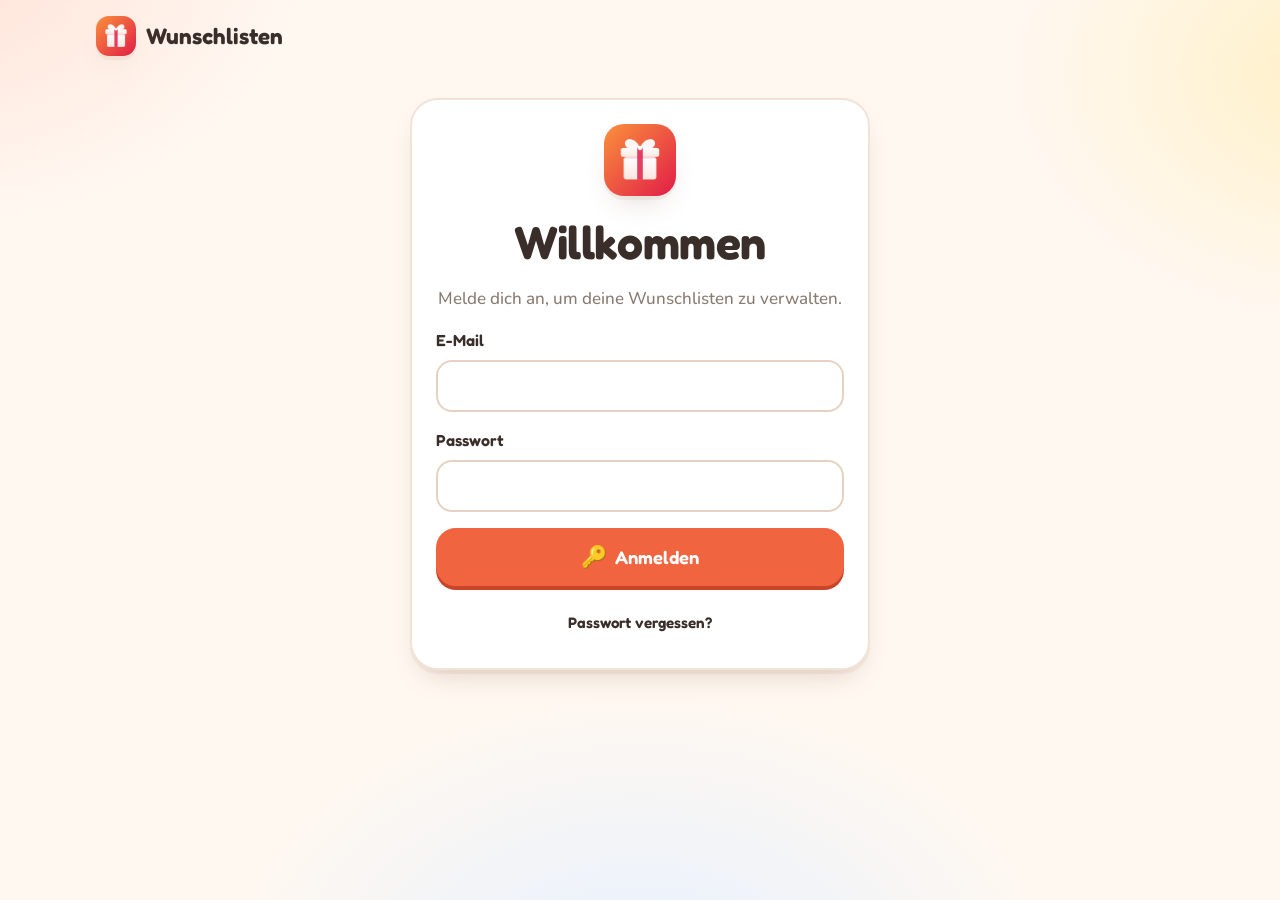
<file: index.html>
<!doctype html>
<html lang="de">
<head>
  <meta charset="utf-8">
  <meta name="viewport" content="width=device-width, initial-scale=1, viewport-fit=cover">
  <meta name="robots" content="noindex">
  <title>Wunschlisten</title>
  <link rel="icon" href="assets/icons/icon.svg" type="image/svg+xml">
  <link rel="apple-touch-icon" href="assets/icons/apple-touch-icon.png">
  <link rel="manifest" href="manifest.webmanifest">
  <meta name="theme-color" content="#fff8f1" media="(prefers-color-scheme: light)">
  <meta name="theme-color" content="#1a1517" media="(prefers-color-scheme: dark)">
  <meta name="apple-mobile-web-app-capable" content="yes">
  <meta name="mobile-web-app-capable" content="yes">
  <meta name="apple-mobile-web-app-title" content="Wunschlisten">
  <meta name="apple-mobile-web-app-status-bar-style" content="default">
  <link rel="preload" href="assets/fonts/fredoka.woff2" as="font" type="font/woff2" crossorigin>
  <link rel="preload" href="assets/fonts/nunito.woff2" as="font" type="font/woff2" crossorigin>
  <link rel="stylesheet" href="assets/style.css?v=202611032316">
</head>
<body>
  <header class="topbar">
    <a class="brand" href="#/"><img src="assets/icons/icon-192.png" alt=""> Wunschlisten</a>
    <div class="userbox" id="userbox"></div>
  </header>

  <main id="app"><p class="loading">Lädt …</p></main>

  <!-- Person anlegen / bearbeiten -->
  <dialog id="person-dialog">
    <form method="dialog" id="person-form" class="stack">
      <h2><span class="emo">📝</span><span id="person-dialog-title">Neue Wunschliste</span></h2>
      <label class="field">Für wen ist die Liste?
        <input type="text" name="name" required maxlength="80" placeholder="z. B. Lena" autocomplete="off">
      </label>
      <div class="field">Anlass
        <div class="seg" role="radiogroup">
          <label><input type="radio" name="theme" value="birthday" checked><span class="emo">🎂</span>Geburtstag</label>
          <label><input type="radio" name="theme" value="christmas"><span class="emo">🎄</span>Weihnachten</label>
          <label><input type="radio" name="theme" value="other"><span class="emo">🎁</span>Sonstiges</label>
        </div>
      </div>
      <div class="field" id="palette-field">Farbe
        <div class="seg two" role="radiogroup">
          <label><input type="radio" name="palette" value="pink" checked><span class="swatch pink"></span>Rosa</label>
          <label><input type="radio" name="palette" value="green"><span class="swatch green"></span>Pastellgrün</label>
        </div>
      </div>
      <label class="field" id="event-date-field"><span id="event-date-label">Geburtstag</span>
        <span class="hint" id="event-date-hint">(optional – mit Geburtsjahr zeigen wir auch das Alter)</span>
        <input type="date" name="event_date">
      </label>
      <label class="field">Titel <span class="hint">(optional, z. B. „7. Geburtstag“ oder „Weihnachten 2026“)</span>
        <input type="text" name="occasion" maxlength="120" autocomplete="off">
      </label>
      <div class="dialog-actions">
        <button type="button" class="btn" data-close>Abbrechen</button>
        <button type="submit" class="btn primary"><span class="emo">💾</span> Speichern</button>
      </div>
    </form>
  </dialog>

  <!-- Wunsch anlegen / bearbeiten -->
  <dialog id="item-dialog">
    <form method="dialog" id="item-form" class="stack">
      <h2><span class="emo">🎁</span><span id="item-dialog-title">Neuer Wunsch</span></h2>
      <div class="field">Link zum Produkt <span class="hint">(optional – Titel, Preis und Bild werden dann automatisch geladen)</span>
        <div class="input-row">
          <input type="text" inputmode="url" name="url" maxlength="2000" placeholder="https://…" autocomplete="off">
          <button type="button" class="btn primary" id="fetch-info"><span class="emo">✨</span> Laden</button>
        </div>
        <div class="fetch-status" id="fetch-status"></div>
      </div>
      <label class="field">Produkt
        <input type="text" name="title" required maxlength="200" placeholder="z. B. LEGO Baumhaus" autocomplete="off">
      </label>
      <div class="two-col">
        <label class="field">Preis in € <span class="hint">(optional)</span>
          <input type="text" name="price" inputmode="decimal" placeholder="49,99" autocomplete="off">
        </label>
        <label class="check" style="padding-bottom:12px"><input type="checkbox" name="favorite"> ❤️ Herzenswunsch</label>
      </div>
      <div class="option-box" id="auto-price-row"><label class="check"><input type="checkbox" name="auto_price" checked> 🔄 Preis automatisch aus dem Link aktuell halten</label></div>
      <div class="field">Produktbild <span class="hint">(optional – auch per Einfügen aus der Zwischenablage)</span>
        <div class="img-picker">
          <div class="img-preview" id="img-preview">Kein Bild</div>
          <div class="stack" style="flex:1">
            <label class="btn sm file-btn"><span class="emo">📷</span> Foto wählen
              <input type="file" name="image" id="image-input" accept="image/*"></label>
            <button type="button" class="btn sm danger" id="image-remove" hidden><span class="emo">🗑️</span> Entfernen</button>
          </div>
        </div>
      </div>
      <label class="field">Notiz <span class="hint">(optional, z. B. Größe, Farbe)</span>
        <textarea name="note" maxlength="500" rows="2"></textarea>
      </label>
      <div class="dialog-actions">
        <button type="button" class="btn" data-close>Abbrechen</button>
        <button type="submit" class="btn primary" id="item-save"><span class="emo">💾</span> Speichern</button>
      </div>
    </form>
  </dialog>

  <div id="toast" class="toast" role="status" aria-live="polite"></div>

  <script src="vendor/supabase.js"></script>
  <script src="assets/config.js?v=202611032316"></script>
  <script type="module" src="assets/admin.js?v=202611032316"></script>
</body>
</html>
</file>
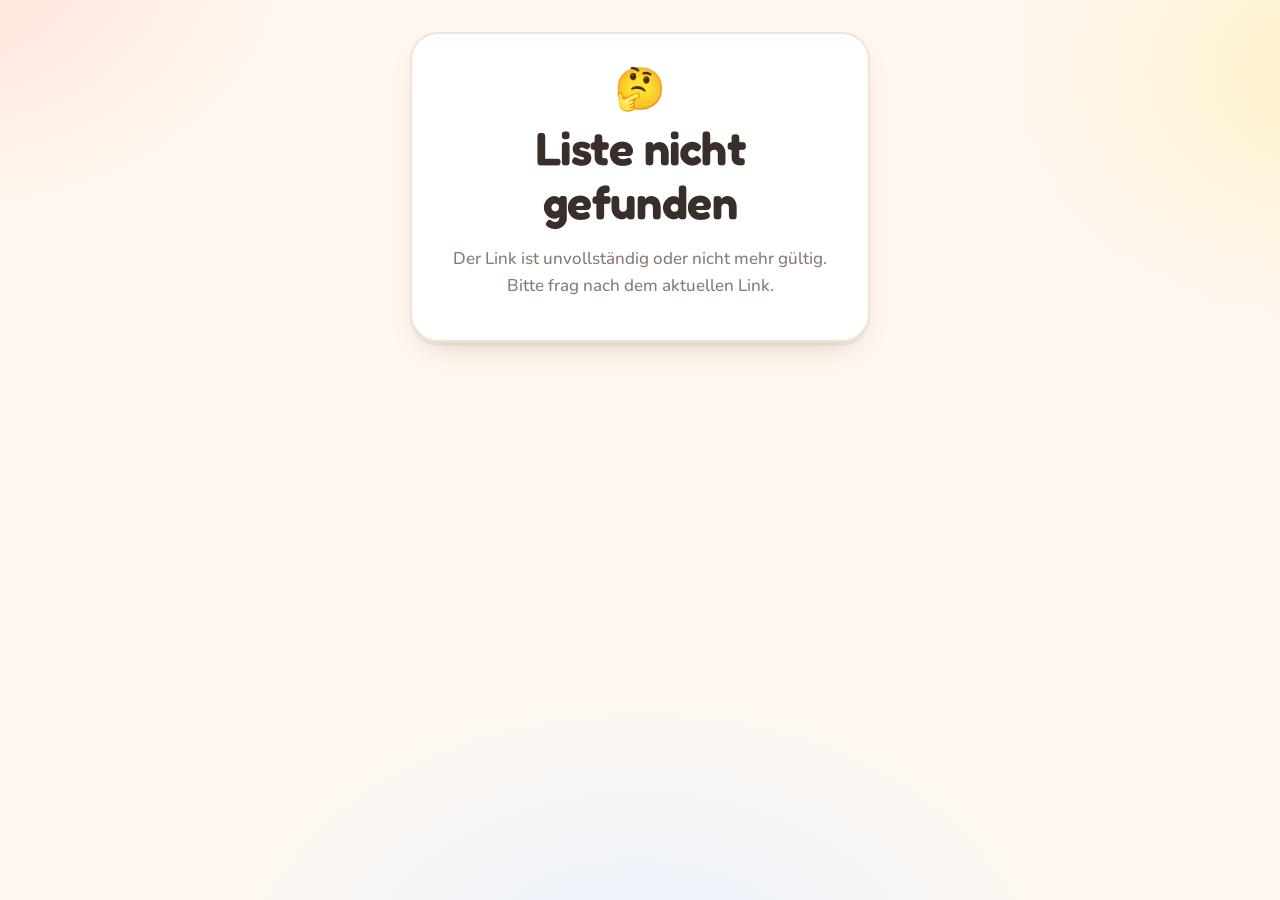
<file: liste.html>
<!doctype html>
<html lang="de">
<head>
  <meta charset="utf-8">
  <meta name="viewport" content="width=device-width, initial-scale=1, viewport-fit=cover">
  <meta name="robots" content="noindex">
  <meta name="referrer" content="no-referrer">
  <title>Wunschliste</title>
  <link rel="icon" href="assets/icons/icon.svg" type="image/svg+xml">
  <link rel="apple-touch-icon" href="assets/icons/apple-touch-icon.png">
  <meta name="theme-color" content="#fff8f1" media="(prefers-color-scheme: light)">
  <meta name="theme-color" content="#1a1517" media="(prefers-color-scheme: dark)">
  <meta name="apple-mobile-web-app-title" content="Wunschliste">
  <link rel="preload" href="assets/fonts/fredoka.woff2" as="font" type="font/woff2" crossorigin>
  <link rel="preload" href="assets/fonts/nunito.woff2" as="font" type="font/woff2" crossorigin>
  <link rel="stylesheet" href="assets/style.css?v=202611032316">
</head>
<body>
  <main id="app"><p class="loading">Wunschliste wird geladen …</p></main>

  <dialog id="claim-dialog">
    <form method="dialog" id="claim-form" class="stack">
      <h2><span class="emo">🎁</span>Besorge ich</h2>
      <p id="claim-item-title" style="margin:0;font-weight:600"></p>
      <p class="muted small" style="margin:0">Der Wunsch wird danach für alle anderen als gekauft angezeigt,
        damit nichts doppelt geschenkt wird.</p>
      <p class="preview-hint" id="claim-preview-hint" hidden>🧪 <strong>Vorschau:</strong> Es wird nichts gespeichert – du siehst nur, was Schenkende erleben.</p>
      <label class="field">Dein Name <span class="hint">(sehen die anderen Schenkenden)</span>
        <input type="text" name="claimer" required maxlength="60" placeholder="Dein Name" autocomplete="name">
      </label>
      <div class="dialog-actions">
        <button type="button" class="btn" data-close>Abbrechen</button>
        <button type="submit" class="btn primary" id="claim-submit"><span class="emo">🎉</span> Ja, besorge ich</button>
      </div>
    </form>
  </dialog>

  <div id="toast" class="toast" role="status" aria-live="polite"></div>

  <script src="vendor/supabase.js"></script>
  <script src="assets/config.js?v=202611032316"></script>
  <script type="module" src="assets/liste.js?v=202611032316"></script>
</body>
</html>
</file>
<file: assets/style.css>
/* ===================================================================
   Wishlist – verspieltes Design
   Schriften: Fredoka (Überschriften, Buttons) & Nunito (Text), SIL OFL
   =================================================================== */

@font-face {
  font-family: "Fredoka";
  src: url("fonts/fredoka.woff2") format("woff2");
  font-weight: 300 700;
  font-display: swap;
}
@font-face {
  font-family: "Nunito";
  src: url("fonts/nunito.woff2") format("woff2");
  font-weight: 200 1000;
  font-display: swap;
}

:root {
  --bg: #fff8f1;
  --blob-1: #ffe1d6;
  --blob-2: #fff0c7;
  --blob-3: #e5f0ff;
  --surface: #ffffff;
  --surface-2: #fdf3ea;
  --text: #3a2e2a;
  --muted: #8a7b72;
  --border: #f1e3d6;
  --border-strong: #e6d2c1;
  --accent: #f0643f;
  --accent-hover: #d9502d;
  --accent-soft: #ffe9e0;
  --accent-shadow: #c8452a;
  --on-accent: #ffffff;
  --grad: linear-gradient(135deg, #ffb26b 0%, #ff7a59 45%, #f2466e 100%);
  --pattern: radial-gradient(circle at 20% 30%, rgba(255,255,255,.35) 0 3px, transparent 3.5px),
             radial-gradient(circle at 70% 70%, rgba(255,255,255,.22) 0 4px, transparent 4.5px);
  --pattern-size: 60px 60px, 90px 90px;
  --ok: #1f9d55;
  --ok-soft: #dcf7e6;
  --ok-shadow: #167a41;
  --danger: #e0475a;
  --danger-soft: #ffe5e8;
  --fav: #f2466e;
  --shadow-sm: 0 2px 0 rgba(120, 70, 40, .06);
  --shadow: 0 4px 0 rgba(120, 70, 40, .06), 0 14px 30px -14px rgba(120, 70, 40, .28);
  --shadow-lg: 0 6px 0 rgba(120, 70, 40, .07), 0 24px 50px -18px rgba(120, 70, 40, .38);
  --radius: 28px;
  --radius-sm: 16px;
  --font-display: "Fredoka", "Nunito", system-ui, sans-serif;
  --font-body: "Nunito", system-ui, -apple-system, "Segoe UI", Roboto, sans-serif;
  color-scheme: light;
}

@media (prefers-color-scheme: dark) {
  :root:not([data-theme="light"]) {
    --bg: #1a1517;
    --blob-1: #3a2026;
    --blob-2: #33281a;
    --blob-3: #1c2536;
    --surface: #251e21;
    --surface-2: #2f272a;
    --text: #f8ede6;
    --muted: #b6a49b;
    --border: #3b3034;
    --border-strong: #4a3d41;
    --accent: #ff8a65;
    --accent-hover: #ffa486;
    --accent-soft: #42262a;
    --accent-shadow: #b5553a;
    --on-accent: #2b130b;
    --ok: #5ee08f;
    --ok-soft: #173a26;
    --ok-shadow: #1f7a45;
    --danger: #ff7a89;
    --danger-soft: #45222a;
    --fav: #ff7aa0;
    --shadow-sm: 0 2px 0 rgba(0,0,0,.3);
    --shadow: 0 4px 0 rgba(0,0,0,.25), 0 14px 30px -14px rgba(0,0,0,.7);
    --shadow-lg: 0 6px 0 rgba(0,0,0,.25), 0 24px 50px -18px rgba(0,0,0,.8);
    color-scheme: dark;
  }
}

/* ---------- Anlass-Themen ---------- */

[data-occasion="birthday"] {
  --accent: #ec4f9a;
  --accent-hover: #d63a85;
  --accent-soft: #ffe6f2;
  --accent-shadow: #b52f71;
  --grad: linear-gradient(135deg, #ff9ccf 0%, #c98bff 55%, #8fa2ff 100%);
  --pattern:
    radial-gradient(circle at 30% 40%, rgba(255,255,255,.6) 0 3px, transparent 3.5px),
    radial-gradient(circle at 60% 20%, rgba(255,226,92,.85) 0 3.5px, transparent 4px),
    radial-gradient(circle at 80% 70%, rgba(130,220,255,.8) 0 3px, transparent 3.5px),
    radial-gradient(circle at 15% 85%, rgba(255,255,255,.4) 0 5px, transparent 5.5px);
  --pattern-size: 57px 63px, 91px 79px, 73px 101px, 127px 113px;
}
[data-occasion="christmas"] {
  --accent: #2f8f5b;
  --accent-hover: #237347;
  --accent-soft: #e3f3e8;
  --accent-shadow: #1b5e3a;
  /* Rot als weihnachtlicher Akzent */
  --price-fg: #c62828;
  --price-bg: #fde7e4;
  --grad: linear-gradient(150deg, #2e8b57 0%, #1d6b43 55%, #155535 100%);
  --pattern:
    radial-gradient(circle, rgba(255,255,255,.85) 0 2.5px, transparent 3px),
    radial-gradient(circle, rgba(255,255,255,.5) 0 1.8px, transparent 2.3px),
    radial-gradient(circle, rgba(255,255,255,.35) 0 3.5px, transparent 4px);
  --pattern-size: 53px 61px, 37px 43px, 97px 89px;
}
/* Geburtstag in Pastellgrün (seidig, sanft) */
[data-occasion="birthday"][data-palette="green"] {
  --accent: #3e9b78;
  --accent-hover: #2f8264;
  --accent-soft: #e2f3ea;
  --accent-shadow: #2b6e55;
  --grad: linear-gradient(135deg, #e3f5e8 0%, #bfe5cd 45%, #95d0b1 100%);
  --hero-fg: #1d4a39;
  --hero-glass: rgba(255,255,255,.55);
  --pattern:
    radial-gradient(circle at 30% 40%, rgba(255,255,255,.9) 0 3px, transparent 3.5px),
    radial-gradient(circle at 60% 20%, rgba(255,210,63,.75) 0 3.5px, transparent 4px),
    radial-gradient(circle at 80% 70%, rgba(110,190,255,.55) 0 3px, transparent 3.5px),
    radial-gradient(circle at 15% 85%, rgba(255,255,255,.7) 0 5px, transparent 5.5px);
  --pattern-size: 57px 63px, 91px 79px, 73px 101px, 127px 113px;
}
@media (prefers-color-scheme: dark) {
  :root:not([data-theme="light"]) [data-occasion="birthday"][data-palette="green"] { --accent: #7fd6ad; --accent-hover: #a3e4c5; --accent-soft: #1d3a2d; --accent-shadow: #2f7a5a; --on-accent: #0d2a1e; }
}
@media (prefers-color-scheme: dark) {
  :root:not([data-theme="light"]) [data-occasion="birthday"]:not([data-palette="green"]) { --accent: #ff8cc4; --accent-hover: #ffadd6; --accent-soft: #46203a; --accent-shadow: #a83c74; --on-accent: #2b0b1c; }
  :root:not([data-theme="light"]) [data-occasion="christmas"] { --accent: #6fd39a; --accent-hover: #95e2b6; --accent-soft: #1b3826; --accent-shadow: #2a7a4c; --on-accent: #0b2416; --price-fg: #ff8a80; --price-bg: #45211f; }
}

/* ---------- Grundlagen ---------- */

* { box-sizing: border-box; }
[hidden] { display: none !important; }
html { -webkit-text-size-adjust: 100%; }
body {
  margin: 0;
  min-height: 100vh;
  color: var(--text);
  font: 17px/1.55 var(--font-body);
  font-weight: 500;
  -webkit-font-smoothing: antialiased;
  background:
    radial-gradient(520px 380px at -5% -5%, var(--blob-1), transparent 70%),
    radial-gradient(480px 360px at 105% 8%, var(--blob-2), transparent 70%),
    radial-gradient(600px 420px at 50% 110%, var(--blob-3), transparent 70%),
    var(--bg);
  background-attachment: fixed;
}
a { color: var(--accent); }
a:hover { color: var(--accent-hover); }
h1, h2, h3, .display { font-family: var(--font-display); line-height: 1.15; margin: 0 0 .35em; }
h1 { font-size: clamp(2rem, 6vw, 2.9rem); font-weight: 650; letter-spacing: -.01em; }
h2 { font-size: 1.5rem; font-weight: 600; }
h3 { font-size: 1.15rem; font-weight: 600; }
code { background: var(--surface-2); padding: .1em .4em; border-radius: 8px; font-size: .88em; }
img { max-width: 100%; }
strong { font-weight: 800; }

/* ---------- Layout ---------- */

.topbar {
  display: flex; align-items: center; justify-content: space-between; gap: 12px;
  max-width: 1120px; margin: 0 auto; padding: 16px 16px 10px;
}
.brand {
  display: inline-flex; align-items: center; gap: 10px;
  font-family: var(--font-display); font-weight: 650; font-size: 1.4rem;
  color: var(--text); text-decoration: none;
}
.brand img { width: 40px; height: 40px; border-radius: 13px; box-shadow: var(--shadow); transition: transform .3s; }
.brand:hover img { transform: rotate(-8deg) scale(1.06); }
.userbox { display: flex; align-items: center; gap: 10px; color: var(--muted); font-size: .9rem; min-width: 0; }
.userbox .email { overflow: hidden; text-overflow: ellipsis; white-space: nowrap; max-width: 34vw; }
@media (max-width: 560px) { .userbox .email { display: none; } }

main { max-width: 1120px; margin: 0 auto; padding: 4px 16px 80px; }

.card {
  background: var(--surface); border: 2px solid var(--border); border-radius: var(--radius);
  box-shadow: var(--shadow); padding: 24px;
}
.narrow { max-width: 460px; margin: 28px auto; }
.muted { color: var(--muted); }
.small { font-size: .9rem; }
.row { display: flex; gap: 10px; align-items: center; flex-wrap: wrap; }
.spacer { flex: 1; }
.stack > * + * { margin-top: 16px; }
.back {
  display: inline-flex; align-items: center; gap: 6px; margin: 2px 0 14px; padding: 6px 14px 6px 10px;
  background: var(--surface); border: 2px solid var(--border); border-radius: 999px;
  text-decoration: none; font-family: var(--font-display); font-weight: 600; font-size: .95rem; color: var(--muted);
  transition: color .15s, transform .15s;
}
.back:hover { color: var(--accent); transform: translateX(-3px); }
.card h3 { display: flex; align-items: center; gap: 8px; }

/* ---------- Buttons: groß, rund, "drückbar" ---------- */

.btn {
  --btn-bg: var(--surface);
  --btn-fg: var(--text);
  --btn-border: var(--border-strong);
  --btn-shadow: var(--border-strong);
  position: relative;
  display: inline-flex; align-items: center; justify-content: center; gap: 8px;
  min-height: 50px; padding: 12px 22px;
  background: var(--btn-bg); color: var(--btn-fg);
  border: 2px solid var(--btn-border); border-radius: 18px;
  box-shadow: 0 4px 0 var(--btn-shadow);
  font-family: var(--font-display); font-size: 1.05rem; font-weight: 600; line-height: 1.1;
  cursor: pointer; text-decoration: none; white-space: nowrap;
  transition: transform .08s ease, box-shadow .08s ease, background .15s, filter .15s;
  -webkit-tap-highlight-color: transparent;
}
.btn:hover { color: var(--btn-fg); filter: brightness(1.03); transform: translateY(-1px); box-shadow: 0 5px 0 var(--btn-shadow); }
.btn:active { transform: translateY(4px); box-shadow: 0 0 0 var(--btn-shadow); }
.btn:disabled { opacity: .55; cursor: not-allowed; transform: none; box-shadow: 0 4px 0 var(--btn-shadow); }
.btn .emo { font-size: 1.15em; line-height: 1; }
.btn.primary { --btn-bg: var(--accent); --btn-fg: var(--on-accent); --btn-border: var(--accent); --btn-shadow: var(--accent-shadow); }
.btn.primary:hover { --btn-bg: var(--accent-hover); }
.btn.success { --btn-bg: var(--ok); --btn-fg: #fff; --btn-border: var(--ok); --btn-shadow: var(--ok-shadow); }
.btn.danger { --btn-fg: var(--danger); }
.btn.ghost { --btn-bg: transparent; --btn-border: transparent; --btn-shadow: transparent; }
.btn.ghost:hover { --btn-bg: var(--surface-2); }
.btn.sm { min-height: 42px; padding: 8px 16px; font-size: .95rem; border-radius: 14px; }
.btn.block { width: 100%; }
.btn.big { min-height: 58px; font-size: 1.15rem; border-radius: 20px; }
.btn.icon { min-height: 46px; width: 46px; padding: 0; border-radius: 15px; font-size: 1.2rem; }
.btn.light {
  --btn-bg: var(--hero-glass, rgba(255,255,255,.22)); --btn-fg: var(--hero-fg, #fff); --btn-border: rgba(255,255,255,.45); --btn-shadow: rgba(0,0,0,.15);
  backdrop-filter: blur(6px);
}
.btn.light:hover { --btn-bg: rgba(255,255,255,.6); }
.btn .spin { width: 16px; height: 16px; border: 2.5px solid currentColor; border-right-color: transparent; border-radius: 50%; animation: spin .7s linear infinite; }
@keyframes spin { to { transform: rotate(360deg); } }

/* ---------- Formulare ---------- */

label.field, div.field { display: block; font-family: var(--font-display); font-weight: 600; font-size: 1rem; }
.hint { font-family: var(--font-body); font-weight: 500; font-size: .85rem; color: var(--muted); }
input[type="text"], input[type="email"], input[type="password"], input[type="date"], textarea {
  display: block; width: 100%; margin-top: 7px; padding: 13px 16px; min-height: 52px;
  font: 500 1rem var(--font-body); color: var(--text); background: var(--surface);
  border: 2px solid var(--border-strong); border-radius: var(--radius-sm);
  transition: border-color .15s, box-shadow .15s;
}
input:focus, textarea:focus {
  outline: none; border-color: var(--accent);
  box-shadow: 0 0 0 5px color-mix(in srgb, var(--accent) 18%, transparent);
}
.btn:focus-visible, .seg label:focus-within, .back:focus-visible { outline: 3px solid color-mix(in srgb, var(--accent) 55%, transparent); outline-offset: 3px; }
textarea { resize: vertical; min-height: 80px; }
.check { display: flex; align-items: center; gap: 10px; font-size: 1rem; font-weight: 600; cursor: pointer; font-family: var(--font-body); }
.check input { width: 22px; height: 22px; accent-color: var(--accent); flex: none; }
.input-row { display: flex; gap: 10px; align-items: stretch; margin-top: 7px; }
.input-row input { flex: 1; margin-top: 0; }
.input-row .btn { flex: none; min-height: 52px; }
.fetch-status { font-family: var(--font-body); font-size: .9rem; font-weight: 700; margin-top: 8px; min-height: 1em; }
.fetch-status.ok { color: var(--ok); }
.fetch-status.warn { color: var(--muted); }
.option-box {
  background: var(--surface-2); border: 2px dashed var(--border-strong); border-radius: var(--radius-sm); padding: 12px 14px;
}

/* Segment-Auswahl (Anlass) */
.seg { display: grid; grid-template-columns: repeat(3, 1fr); gap: 10px; margin-top: 8px; }
.seg label {
  display: flex; flex-direction: column; align-items: center; gap: 4px;
  padding: 14px 6px 12px; border: 2px solid var(--border-strong); border-radius: 20px;
  background: var(--surface); box-shadow: 0 4px 0 var(--border-strong);
  cursor: pointer; font-weight: 600; font-size: .95rem; text-align: center; transition: all .12s;
}
.seg label .emo { font-size: 2rem; line-height: 1.1; transition: transform .2s; }
.seg label:hover .emo { transform: scale(1.15) rotate(-6deg); }
.seg input { position: absolute; opacity: 0; pointer-events: none; }
.seg label:has(input:checked) {
  border-color: var(--accent); background: var(--accent-soft); color: var(--accent-hover);
  box-shadow: 0 4px 0 var(--accent);
}
.seg label:has(input:checked) .emo { transform: scale(1.15); }

.seg.two { grid-template-columns: repeat(2, 1fr); }
.swatch { width: 40px; height: 40px; border-radius: 14px; box-shadow: inset 0 0 0 2px rgba(0,0,0,.06); margin-bottom: 2px; }
.swatch.pink { background: linear-gradient(135deg, #ff9ccf, #c98bff 60%, #8fa2ff); }
.swatch.green { background: linear-gradient(135deg, #e3f5e8, #bfe5cd 45%, #95d0b1); }

/* Schalter */
.switch { display: flex; gap: 14px; align-items: flex-start; cursor: pointer; }
.switch input { position: absolute; opacity: 0; pointer-events: none; }
.switch .track {
  flex: none; width: 58px; height: 34px; border-radius: 99px; background: var(--border-strong);
  position: relative; transition: background .2s; margin-top: 1px;
}
.switch .track::after {
  content: "🙈"; position: absolute; top: 3px; left: 3px; width: 28px; height: 28px;
  display: grid; place-items: center; font-size: 15px;
  border-radius: 50%; background: #fff; transition: transform .25s cubic-bezier(.5,1.6,.5,1); box-shadow: 0 2px 4px rgba(0,0,0,.2);
}
.switch input:not(:checked) + .track::after { content: "👀"; }
.switch input:checked + .track { background: var(--accent); }
.switch input:checked + .track::after { transform: translateX(24px); }
.switch input:focus-visible + .track { outline: 3px solid color-mix(in srgb, var(--accent) 55%, transparent); outline-offset: 2px; }

/* ---------- Hero / Kopfbereich ---------- */

.hero {
  position: relative; overflow: hidden; isolation: isolate;
  background: var(--grad); color: var(--hero-fg, #fff);
  border-radius: 34px;
  padding: clamp(28px, 5vw, 46px) clamp(20px, 4vw, 42px);
  box-shadow: var(--shadow-lg);
  margin: 6px 0 28px;
}
.hero::before {
  content: ""; position: absolute; inset: 0; z-index: -1;
  background-image: var(--pattern); background-size: var(--pattern-size);
}
.hero.center { text-align: center; }
.hero h1 { color: var(--hero-fg, #fff); margin: 6px 0 8px; text-shadow: 0 3px 0 rgba(0,0,0,.08), 0 6px 20px rgba(0,0,0,.12); }
[data-palette="green"] .hero h1 { text-shadow: 0 2px 0 rgba(255,255,255,.6); }
.hero .kicker {
  display: inline-block; padding: 4px 14px; border-radius: 999px; background: var(--hero-glass, rgba(255,255,255,.22));
  font-family: var(--font-display); font-size: .85rem; font-weight: 600; letter-spacing: .08em; text-transform: uppercase;
}
.hero-emoji {
  width: 84px; height: 84px; display: grid; place-items: center; font-size: 2.8rem;
  background: #fff; border-radius: 28px; margin: 0 auto 14px;
  box-shadow: 0 6px 0 rgba(0,0,0,.1), 0 16px 30px -10px rgba(0,0,0,.35);
  transform: rotate(-6deg);
  animation: wiggle 4s ease-in-out infinite;
}
.hero:not(.center) .hero-emoji { margin: 0 0 14px; width: 70px; height: 70px; font-size: 2.3rem; border-radius: 22px; }
@keyframes wiggle {
  0%, 100% { transform: rotate(-6deg); }
  50% { transform: rotate(5deg) scale(1.04); }
}
.deco { position: absolute; inset: 0; z-index: -1; pointer-events: none; }
.deco span { position: absolute; font-size: var(--s, 1.8rem); opacity: .9; animation: float var(--d, 6s) ease-in-out infinite; animation-delay: var(--delay, 0s); filter: drop-shadow(0 4px 6px rgba(0,0,0,.15)); }
@keyframes float {
  0%, 100% { transform: translateY(0) rotate(var(--r, 0deg)); }
  50% { transform: translateY(-12px) rotate(calc(var(--r, 0deg) * -1)); }
}
@media (max-width: 600px) { .deco span:nth-child(n+4) { display: none; } }
.chips { display: flex; gap: 8px; flex-wrap: wrap; margin-top: 12px; }
.hero.center .chips { justify-content: center; }
.chip {
  display: inline-flex; align-items: center; gap: 6px; padding: 7px 14px; border-radius: 99px;
  background: rgba(255,255,255,.95); color: var(--accent-hover);
  font-family: var(--font-display); font-size: .95rem; font-weight: 600;
  box-shadow: 0 3px 0 rgba(0,0,0,.08);
}
.hero .progress {
  height: 18px; background: rgba(255,255,255,.3); border-radius: 99px; overflow: hidden;
  margin: 22px auto 8px; max-width: 400px; border: 3px solid rgba(255,255,255,.5);
}
.hero .progress > div {
  height: 100%; border-radius: 99px; transition: width .6s cubic-bezier(.5,1.4,.5,1); min-width: 12px;
  background: repeating-linear-gradient(-45deg, #fff 0 10px, rgba(255,255,255,.75) 10px 20px);
  background-size: 28px 28px; animation: stripes 1.2s linear infinite;
}
@keyframes stripes { to { background-position: 28px 0; } }
.hero .progress-text { font-family: var(--font-display); font-weight: 500; font-size: 1rem; margin: 0; }
.hero-head { display: flex; justify-content: space-between; align-items: flex-start; gap: 16px; flex-wrap: wrap; }
.hero-actions { display: flex; gap: 10px; flex-wrap: wrap; }

/* Weihnachten: Tannenbaum + Schneehügel im Kopfbereich */
[data-occasion="christmas"] .hero { padding-bottom: calc(clamp(28px, 5vw, 46px) + 26px); }
.xmas-scene { position: absolute; inset: 0; z-index: -1; pointer-events: none; }
.xmas-tree {
  position: absolute; right: 5%; bottom: 12px; height: 80%; max-height: 200px; width: auto;
  filter: drop-shadow(0 8px 12px rgba(0,0,0,.28));
  transform-origin: 50% 100%; animation: sway 6s ease-in-out infinite;
}
.xmas-tree.small { right: calc(5% + min(140px, 18%)); height: 52%; max-height: 125px; opacity: .9; animation-delay: -3s; }
.xmas-star { transform-origin: 60px 16px; animation: twinkle 2.4s ease-in-out infinite; }
.xmas-snow { position: absolute; left: 0; right: 0; bottom: -1px; width: 100%; height: 34px; }
@keyframes sway { 0%, 100% { transform: rotate(-1.5deg); } 50% { transform: rotate(1.5deg); } }
@keyframes twinkle { 0%, 100% { transform: scale(1); opacity: 1; } 50% { transform: scale(1.18); opacity: .8; } }
.hero.center .xmas-tree { right: 3%; }
@media (max-width: 640px) {
  .xmas-tree { height: 46%; right: 2%; opacity: .75; }
  .xmas-tree.small { display: none; }
}

/* ---------- Personen-Übersicht ---------- */

.page-head { display: flex; align-items: flex-end; justify-content: space-between; gap: 16px; flex-wrap: wrap; margin: 16px 0 24px; }
.page-head p { margin: 0; }
.person-grid { display: grid; gap: 20px; grid-template-columns: repeat(auto-fill, minmax(260px, 1fr)); }
.person-card {
  display: flex; flex-direction: column; text-decoration: none; color: var(--text);
  background: var(--surface); border: 2px solid var(--border); border-radius: var(--radius);
  box-shadow: var(--shadow); overflow: hidden; transition: transform .2s cubic-bezier(.5,1.6,.5,1), box-shadow .2s;
}
.person-card:hover { transform: translateY(-5px) rotate(-.6deg); box-shadow: var(--shadow-lg); color: var(--text); }
.person-card .banner { position: relative; height: 96px; background: var(--grad); isolation: isolate; }
.person-card .banner::before { content: ""; position: absolute; inset: 0; z-index: -1; background-image: var(--pattern); background-size: var(--pattern-size); }
.person-card .avatar {
  position: absolute; left: 20px; bottom: -30px; width: 66px; height: 66px; border-radius: 22px;
  display: grid; place-items: center; font-size: 2.1rem;
  background: var(--surface); box-shadow: 0 4px 0 var(--border), 0 10px 20px -8px rgba(0,0,0,.25);
  transform: rotate(-6deg); transition: transform .3s cubic-bezier(.5,1.6,.5,1);
}
.person-card:hover .avatar { transform: rotate(6deg) scale(1.08); }
.person-card .content { padding: 40px 20px 20px; }
.person-card h3 { font-size: 1.5rem; margin-bottom: 2px; }
.person-card .meta { color: var(--muted); font-size: .95rem; }
.person-card .foot { display: flex; justify-content: space-between; align-items: center; gap: 8px; margin-top: 14px; font-size: .9rem; }
.pill { display: inline-flex; align-items: center; gap: 5px; padding: 5px 12px; border-radius: 99px; background: var(--accent-soft); color: var(--accent-hover); font-family: var(--font-display); font-weight: 600; font-size: .88rem; }
.add-card {
  display: grid; place-items: center; align-content: center; gap: 8px; min-height: 230px;
  border: 3px dashed var(--border-strong); border-radius: var(--radius); background: transparent;
  color: var(--muted); font: 600 1.1rem var(--font-display); cursor: pointer; transition: all .2s;
}
.add-card .plus {
  width: 64px; height: 64px; border-radius: 22px; display: grid; place-items: center; font-size: 2rem;
  background: var(--accent); color: var(--on-accent); box-shadow: 0 4px 0 var(--accent-shadow); transition: transform .25s cubic-bezier(.5,1.6,.5,1);
}
.add-card:hover { border-color: var(--accent); color: var(--accent); background: var(--accent-soft); }
.add-card:hover .plus { transform: rotate(90deg) scale(1.08); }
.empty { text-align: center; padding: 50px 20px; color: var(--muted); }
.empty .big { font-size: 3.6rem; margin: 0 0 6px; display: inline-block; animation: wiggle 3s ease-in-out infinite; }

/* ---------- Detailseite (Admin) ---------- */

.panel-grid { display: grid; gap: 18px; grid-template-columns: 1.4fr 1fr; margin: 0 0 26px; }
@media (max-width: 800px) { .panel-grid { grid-template-columns: 1fr; } }
.share-link { display: flex; gap: 10px; }
.share-link input { margin-top: 0; font-size: .9rem; color: var(--muted); }
.share-buttons { display: grid; grid-template-columns: repeat(auto-fit, minmax(120px, 1fr)); gap: 10px; }
.toolbar { display: flex; justify-content: space-between; align-items: center; gap: 12px; flex-wrap: wrap; margin-bottom: 18px; }
.stats { display: flex; gap: 10px; flex-wrap: wrap; }
.stat {
  background: var(--surface); border: 2px solid var(--border); border-radius: 99px; padding: 7px 16px;
  font-family: var(--font-display); font-weight: 500; font-size: .98rem; color: var(--muted);
}
.stat strong { color: var(--text); font-weight: 650; }

/* ---------- Wunsch-Karten ---------- */

.item-grid { display: grid; gap: 22px; grid-template-columns: repeat(auto-fill, minmax(260px, 1fr)); }
.item {
  position: relative; display: flex; flex-direction: column;
  background: var(--surface); border: 2px solid var(--border); border-radius: var(--radius);
  box-shadow: var(--shadow); transition: transform .22s cubic-bezier(.5,1.6,.5,1), box-shadow .2s;
}
.item:not(.claimed):hover { transform: translateY(-5px) rotate(-.5deg); box-shadow: var(--shadow-lg); }
.item .img {
  position: relative; margin: 10px 10px 0; aspect-ratio: 1 / 1;
  background: #fff; border-radius: calc(var(--radius) - 10px); display: grid; place-items: center;
  overflow: hidden; box-shadow: inset 0 0 0 2px var(--border);
}
.item .img:has(> .ph) { background: var(--accent-soft); box-shadow: none; }
.item .img img { width: 100%; height: 100%; object-fit: contain; padding: 16px; transition: transform .35s; }
.item:not(.claimed):hover .img img { transform: scale(1.05) rotate(1deg); }
.item .img .ph { font-size: 4rem; opacity: .75; }
.item .body { padding: 16px 20px 20px; display: flex; flex-direction: column; gap: 9px; flex: 1; }
.item h3 { font-size: 1.22rem; margin: 0; overflow-wrap: anywhere; }
.price-row { display: flex; align-items: center; gap: 10px; flex-wrap: wrap; }
/* Preis als kleines Preisschild */
.item .price {
  position: relative; display: inline-flex; align-items: center;
  padding: 4px 16px 4px 26px; border-radius: 10px 999px 999px 10px;
  background: var(--price-bg, var(--accent-soft)); color: var(--price-fg, var(--accent-hover));
  font-family: var(--font-display); font-weight: 650; font-size: 1.3rem;
  transform: rotate(-2deg);
}
.item .price::before {
  content: ""; position: absolute; left: 10px; top: 50%; width: 8px; height: 8px; margin-top: -4px;
  border-radius: 50%; background: var(--surface); box-shadow: inset 0 0 0 2px color-mix(in srgb, var(--accent) 35%, transparent);
}
.item .stamp { font-size: .8rem; font-weight: 600; color: var(--muted); }
.item .note { color: var(--muted); font-size: .95rem; white-space: pre-line; overflow-wrap: anywhere; }
.item .shop { font-size: .95rem; font-weight: 800; overflow-wrap: anywhere; text-decoration: none; }
.item .shop:hover { text-decoration: underline; text-decoration-thickness: 2px; }
.item .actions { display: flex; gap: 10px; flex-wrap: wrap; margin-top: auto; padding-top: 10px; }
.item .actions .spacer { flex: 1; }
.fav-badge {
  position: absolute; top: -10px; right: 14px; z-index: 2;
  background: var(--fav); color: #fff; border-radius: 14px; padding: 5px 12px;
  font-family: var(--font-display); font-size: .88rem; font-weight: 600;
  box-shadow: 0 3px 0 color-mix(in srgb, var(--fav) 65%, black);
  transform: rotate(6deg);
}
.claim-badge {
  display: inline-flex; align-items: center; gap: 6px; align-self: flex-start;
  padding: 6px 13px; border-radius: 99px; font-family: var(--font-display); font-size: .95rem; font-weight: 600;
  background: var(--surface-2); color: var(--muted);
}
.claim-badge.mine { background: var(--ok-soft); color: var(--ok); }

/* Vergeben = ausgegraut + Stempel */
.item.claimed { box-shadow: var(--shadow-sm); }
.item.claimed .img > img, .item.claimed .img > .ph, .item.claimed h3, .item.claimed .price-row, .item.claimed .note, .item.claimed .shop {
  opacity: .42; filter: grayscale(1);
}
.item.claimed h3 { text-decoration: line-through; text-decoration-thickness: 2px; }
.item.claimed .fav-badge { opacity: .45; filter: grayscale(1); }
.item.mine { border-color: var(--ok); box-shadow: 0 4px 0 var(--ok-shadow), 0 14px 30px -14px rgba(0,0,0,.3); }
.item.mine .img > img, .item.mine .img > .ph, .item.mine h3, .item.mine .price-row, .item.mine .note, .item.mine .shop { opacity: 1; filter: none; text-decoration: none; }
.sold-overlay {
  position: absolute; top: 50%; left: 50%; transform: translate(-50%, -50%) rotate(-10deg);
  padding: 6px 20px; border: 4px solid var(--danger); border-radius: 16px;
  color: var(--danger); background: color-mix(in srgb, var(--surface) 90%, transparent);
  font-family: var(--font-display);
  font-size: clamp(1.2rem, 5vw, 1.6rem); font-weight: 700; letter-spacing: .06em; text-transform: uppercase; white-space: nowrap;
  box-shadow: 0 4px 0 rgba(0,0,0,.08); pointer-events: none;
  animation: stamp .35s cubic-bezier(.5,1.8,.5,1) both;
}
.sold-overlay.mine { border-color: var(--ok); color: var(--ok); }
@keyframes stamp { from { transform: translate(-50%, -50%) rotate(-10deg) scale(1.8); opacity: 0; } }

/* ---------- Teilen-Ansicht ---------- */

.tip {
  display: flex; align-items: center; gap: 10px; padding: 10px 16px; margin: 0;
  background: var(--surface); border: 2px dashed var(--border-strong); border-radius: 18px;
  font-size: .95rem; color: var(--muted);
}
.tip .emo { font-size: 1.4rem; }
.section-title {
  margin: 38px 0 16px; font-size: 1.3rem; color: var(--muted); font-weight: 600;
  display: flex; align-items: center; gap: 12px;
}
.section-title::after { content: ""; flex: 1; height: 3px; border-radius: 3px; background: repeating-linear-gradient(90deg, var(--border-strong) 0 10px, transparent 10px 18px); }
.footer-note { text-align: center; margin-top: 48px; }

/* ---------- Dialog ---------- */

dialog {
  border: none; border-radius: 30px; padding: 0;
  width: min(560px, calc(100vw - 20px)); max-height: calc(100dvh - 20px);
  background: var(--surface); color: var(--text); box-shadow: 0 8px 0 rgba(0,0,0,.08), 0 30px 80px rgba(0,0,0,.35);
}
dialog[open] { animation: pop .28s cubic-bezier(.5,1.6,.5,1); }
@keyframes pop { from { transform: translateY(16px) scale(.94); opacity: 0; } }
dialog::backdrop { background: rgba(40, 20, 15, .45); backdrop-filter: blur(4px); }
dialog form { padding: 26px; max-height: calc(100dvh - 20px); overflow-y: auto; }
dialog h2 { display: flex; align-items: center; gap: 10px; }
dialog h2 .emo { display: grid; place-items: center; width: 46px; height: 46px; border-radius: 15px; background: var(--accent-soft); font-size: 1.5rem; }
.dialog-actions {
  display: flex; justify-content: flex-end; gap: 12px; margin-top: 24px; flex-wrap: wrap;
  position: sticky; bottom: -26px; background: var(--surface); padding: 14px 0 4px;
}
@media (max-width: 480px) { .dialog-actions .btn { flex: 1; } }
.img-picker { display: flex; gap: 14px; align-items: center; margin-top: 8px; }
.img-preview {
  width: 108px; height: 108px; flex: none; border-radius: 22px; border: 3px dashed var(--border-strong);
  background: var(--surface-2); display: grid; place-items: center; overflow: hidden;
  color: var(--muted); font: 600 .8rem var(--font-body); text-align: center; padding: 6px;
}
.img-preview img { width: 100%; height: 100%; object-fit: contain; background: #fff; border-radius: 14px; }
.file-btn { position: relative; overflow: hidden; }
.file-btn input { position: absolute; inset: 0; opacity: 0; cursor: pointer; }
.two-col { display: grid; grid-template-columns: 1fr 1fr; gap: 14px; align-items: end; }
@media (max-width: 480px) { .two-col { grid-template-columns: 1fr; } }

/* ---------- Toast ---------- */

.toast {
  position: fixed; left: 50%; bottom: max(24px, env(safe-area-inset-bottom)); transform: translate(-50%, 30px) scale(.9);
  background: var(--text); color: var(--bg); padding: 14px 22px; border-radius: 20px;
  font: 600 1rem var(--font-display); box-shadow: 0 5px 0 rgba(0,0,0,.15), 0 20px 40px -10px rgba(0,0,0,.4);
  opacity: 0; pointer-events: none;
  transition: opacity .2s, transform .3s cubic-bezier(.5,1.6,.5,1); max-width: calc(100vw - 32px); z-index: 50; text-align: center;
}
.toast.show { opacity: 1; transform: translate(-50%, 0) scale(1); }
.toast.error { background: var(--danger); color: #fff; }
.toast.success { background: var(--ok); color: #fff; }

.loading { text-align: center; color: var(--muted); padding: 80px 0; font-family: var(--font-display); font-size: 1.1rem; }
.loading::before { content: "🎁"; display: block; font-size: 3rem; margin-bottom: 10px; animation: bob .6s ease-in-out infinite alternate; }
@keyframes bob { from { transform: translateY(0) rotate(-6deg); } to { transform: translateY(-14px) rotate(6deg); } }

/* ---------- Feier nach "Besorge ich": Konfettikanone + Karte ---------- */

.confetti-canvas { position: fixed; inset: 0; width: 100vw; height: 100vh; pointer-events: none; z-index: 80; }
.celebrate {
  position: fixed; inset: 0; z-index: 70; display: grid; place-items: center; padding: 20px;
  background: radial-gradient(circle at 50% 45%, color-mix(in srgb, var(--accent) 30%, transparent), rgba(40, 20, 15, .55) 70%);
  backdrop-filter: blur(5px);
  animation: fadeIn .25s ease-out;
}
.celebrate.closing { animation: fadeOut .22s ease-in forwards; }
@keyframes fadeIn { from { opacity: 0; } }
@keyframes fadeOut { to { opacity: 0; } }
.celebrate-card {
  position: relative; width: min(420px, 100%); text-align: center;
  background: var(--surface); color: var(--text);
  border-radius: 34px; padding: 62px 26px 22px; margin-top: 40px;
  box-shadow: 0 8px 0 var(--accent-shadow), 0 30px 80px -10px rgba(0,0,0,.5);
  border: 3px solid var(--accent);
  animation: celebratePop .6s cubic-bezier(.3,1.7,.5,1) both .1s;
}
@keyframes celebratePop {
  0% { transform: scale(.3) rotate(-12deg); opacity: 0; }
  100% { transform: scale(1) rotate(0); opacity: 1; }
}
.celebrate-emoji {
  position: absolute; left: 50%; top: -52px; width: 104px; height: 104px; margin-left: -52px;
  display: grid; place-items: center; font-size: 3.6rem;
  background: var(--grad); border-radius: 34px; border: 5px solid var(--surface);
  box-shadow: 0 6px 0 rgba(0,0,0,.1), 0 16px 30px -8px rgba(0,0,0,.4);
  animation: hop 1s cubic-bezier(.3,1.6,.5,1) .35s both, wiggle 3s ease-in-out 1.4s infinite;
}
@keyframes hop {
  0% { transform: translateY(40px) scale(.4) rotate(-20deg); opacity: 0; }
  60% { transform: translateY(-14px) scale(1.12) rotate(8deg); opacity: 1; }
  100% { transform: translateY(0) scale(1) rotate(-6deg); }
}
.celebrate-hi { margin: 0; font: 600 1.05rem var(--font-display); color: var(--accent); }
.celebrate-card h2 {
  font-size: clamp(1.6rem, 6.5vw, 2.1rem); line-height: 1.12; margin: 6px 0 12px; display: block;
  background: linear-gradient(90deg, var(--accent), color-mix(in srgb, var(--accent) 55%, #f7b500));
  -webkit-background-clip: text; background-clip: text; color: transparent;
}
.celebrate-text { margin: 0 0 6px; font-size: 1.08rem; }
.celebrate-extra { margin: 0 0 20px; font: 500 1.05rem var(--font-display); color: var(--muted); }
.celebrate-note { margin: 14px 0 0; font-size: .82rem; color: var(--muted); }

@media (prefers-reduced-motion: reduce) {
  *, *::before, *::after { animation: none !important; transition: none !important; }
}

/* Admin-Kopfbereich: Deko nicht hinter den Buttons oben rechts */
.hero:not(.center) .deco span:nth-child(2) { left: 72% !important; top: 62% !important; }
.hero:not(.center) .deco span:nth-child(5) { left: 46% !important; top: 12% !important; }

/* ---------- Vorschau (nur Anzeige, Simulation) ---------- */
.preview-bar {
  position: sticky; top: max(8px, env(safe-area-inset-top)); z-index: 40;
  display: flex; align-items: center; justify-content: space-between; gap: 12px;
  margin: 8px 0 16px; padding: 10px 10px 10px 16px;
  background: var(--text); color: var(--bg);
  border-radius: 22px; box-shadow: 0 4px 0 rgba(0,0,0,.12), 0 14px 30px -12px rgba(0,0,0,.45);
}
.preview-text { display: flex; align-items: center; gap: 10px; font-size: .92rem; line-height: 1.35; }
.preview-text .emo { font-size: 1.5rem; }
.preview-text small { opacity: .85; }
.preview-bar .btn { flex: none; }
.preview-hint { margin: 0; padding: 10px 14px; border-radius: 14px; background: var(--accent-soft); font-size: .92rem; }
</file>
